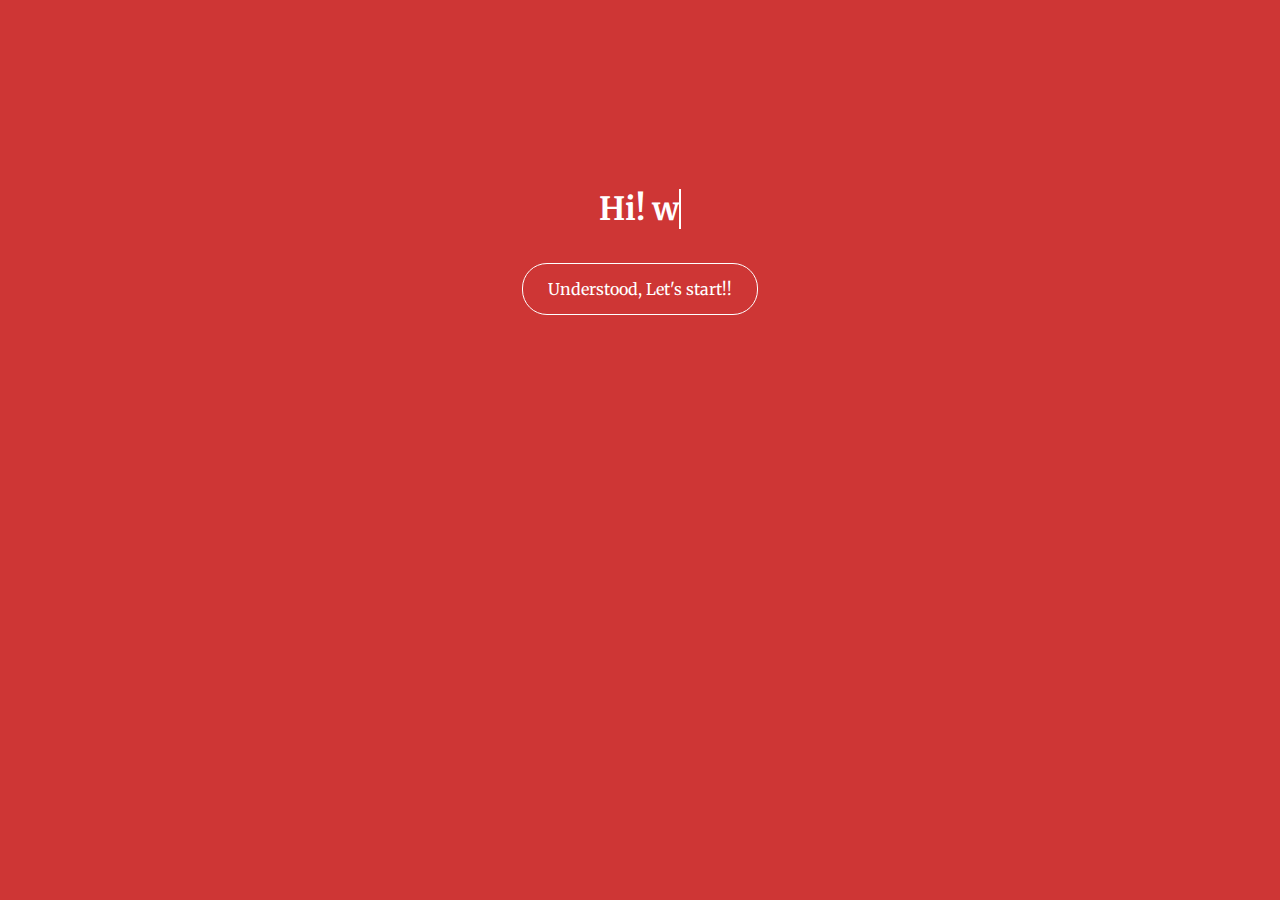
<file: index.html>
<!DOCTYPE html>
<html lang="en">
<head>
  <meta charset="UTF-8">
  <meta name="viewport" content="width=device-width, initial-scale=1.0">
  <title>Welcome</title>
  <link rel="stylesheet" href="welcome.css">
  <link href="https://fonts.googleapis.com/css2?family=Merriweather:wght@700&display=swap" rel="stylesheet">
</head>
<body>
  <div class="typewriter">
    <h1>
      <a href="#" class="typewrite" data-period="2000" data-type='[ "Hi! welcome to my memory game!", "Each row has 8 cards", "Your goal is to match them all", "Select 1 card from each row and match with the other row", "You have 10 seconds to memorize their positions", "You have 6 chances, match them all before you run out of chances" ]'>
        <span class="wrap"></span>
      </a>
    </h1>
  </div>
  <div class="btn">
    <a href="main.html">Understood, Let's start!!</a>
  </div>


  <script>
    var TxtType = function(el, toRotate, period) {
        this.toRotate = toRotate;
        this.el = el;
        this.loopNum = 0;
        this.period = parseInt(period, 10) || 2000;
        this.txt = '';
        this.tick();
        this.isDeleting = false;
    };

    TxtType.prototype.tick = function() {
        var i = this.loopNum % this.toRotate.length;
        var fullTxt = this.toRotate[i];

        if (this.isDeleting) {
        this.txt = fullTxt.substring(0, this.txt.length - 1);
        } else {
        this.txt = fullTxt.substring(0, this.txt.length + 1);
        }

        this.el.innerHTML = '<span class="wrap">'+this.txt+'</span>';

        var that = this;
        var delta = 200 - Math.random() * 100;

        if (this.isDeleting) { delta /= 2; }

        if (!this.isDeleting && this.txt === fullTxt) {
        delta = this.period;
        this.isDeleting = true;
        } else if (this.isDeleting && this.txt === '') {
        this.isDeleting = false;
        this.loopNum++;
        delta = 500;
        }

        setTimeout(function() {
        that.tick();
        }, delta);
    };

    window.onload = function() {
        var elements = document.getElementsByClassName('typewrite');
        for (var i=0; i<elements.length; i++) {
            var toRotate = elements[i].getAttribute('data-type');
            var period = elements[i].getAttribute('data-period');
            if (toRotate) {
              new TxtType(elements[i], JSON.parse(toRotate), period);
            }
        }
        // INJECT CSS
        var css = document.createElement("style");
        css.type = "text/css";
        css.innerHTML = ".typewrite > .wrap { border-right: 0.08em solid #fff}";
        document.body.appendChild(css);
    };
  </script>
</body>
</html>
</file>
<file: welcome.css>
body {
  background-color:#ce3635;
  text-align: center;
  color:#ffffff;
  padding-top:10em;
  font-family: 'Merriweather', serif;
}

* { color:#fff; text-decoration: none;}


.btn {
  margin-top: 50px;
}


.btn a {
  border: 1px solid white;
  padding: 15px 25px;
  border-radius: 25px;
  transition: all 0.3s;
}

.btn a:hover {
  box-shadow: 8px 11px 18px -5px rgba(0,0,0,0.78);
}
</file>
